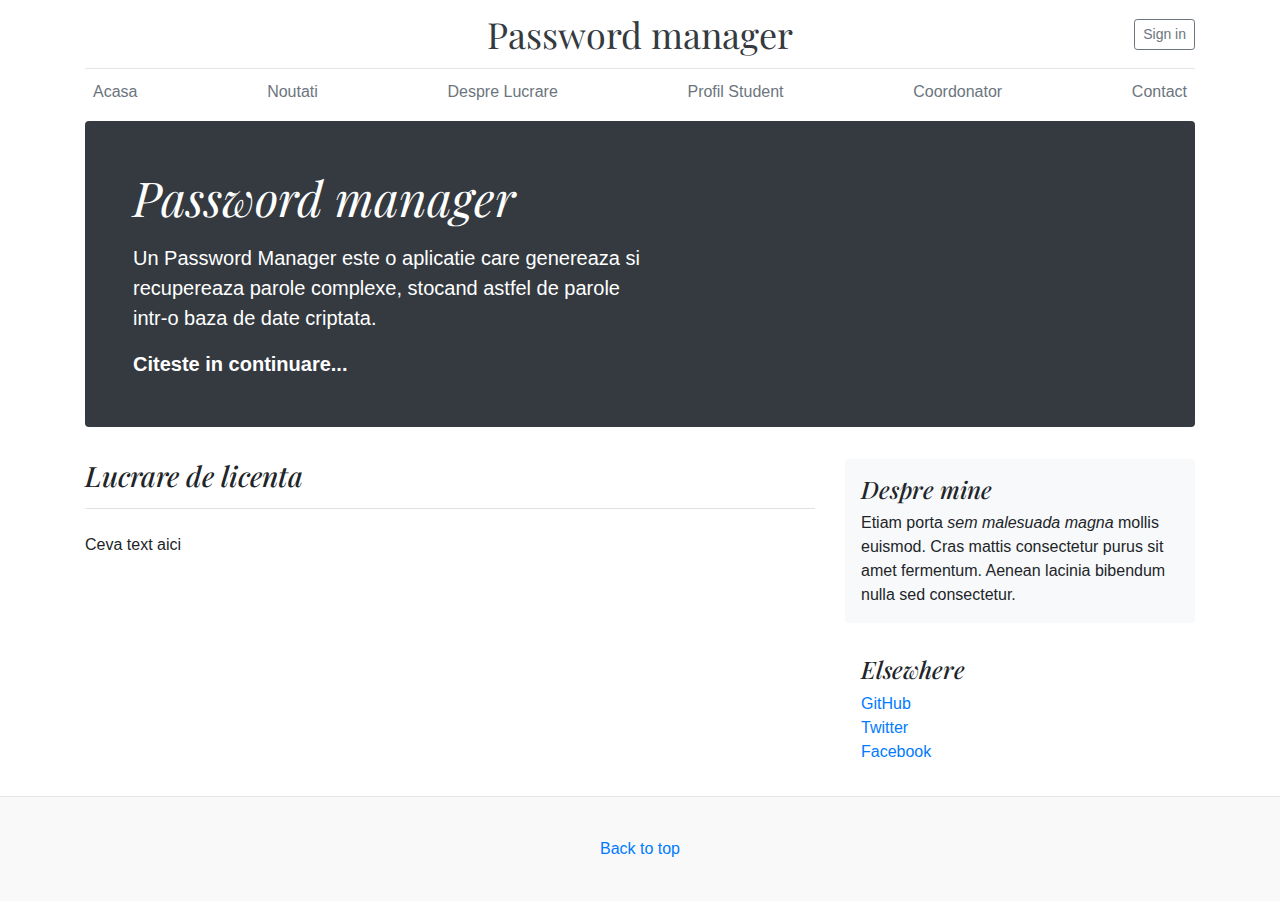
<file: index.html>
<!doctype html>
<html lang="en">
  <head>
    <meta charset="utf-8">
    <meta name="viewport" content="width=device-width, initial-scale=1, shrink-to-fit=no">
    <meta name="description" content="">
    <meta name="author" content="Bogdan">
    <link rel="icon" href="">

    <title>Password Manager</title>

    <link href="https://stackpath.bootstrapcdn.com/bootstrap/4.4.1/css/bootstrap.min.css" rel="stylesheet">

    <link href="https://fonts.googleapis.com/css?family=Playfair+Display:700,900" rel="stylesheet">
    <link href="css/style.css" rel="stylesheet">
  </head>

  <body>
    <div class="container">
      <header class="header py-3">
        <div class="row flex-nowrap justify-content-between align-items-center">
          <div class="col-4 pt-1">
            
          </div>
          <div class="col-4 text-center">
            <a class="header-logo text-dark" href="#">Password manager</a>
          </div>
          <div class="col-4 d-flex justify-content-end align-items-center">
            <a class="btn btn-sm btn-outline-secondary" href="#">Sign in</a>
          </div>
        </div>
      </header>

      <div class="nav-scroller py-1 mb-2">
        <nav class="nav d-flex justify-content-between">
          <a class="p-2 text-muted" href="index.html">Acasa</a>
          <a class="p-2 text-muted" href="noutati.html">Noutati</a>
          <a class="p-2 text-muted" href="about.html">Despre Lucrare</a>
          <a class="p-2 text-muted" href="about_me.html">Profil Student</a>
          <a class="p-2 text-muted" href="coordonator.html">Coordonator</a>
          <a class="p-2 text-muted" href="contact.html">Contact</a>
        </nav>
      </div>

      <div class="jumbotron p-3 p-md-5 text-white rounded bg-dark">
        <div class="col-md-6 px-0">
          <h1 class="display-4 font-italic">Password manager</h1>
          <p class="lead my-3">Un Password Manager este o aplicatie care genereaza si recupereaza parole complexe, stocand astfel de parole intr-o baza de date criptata.</p>
          <p class="lead mb-0"><a href="noutati.html" class="text-white font-weight-bold">Citeste in continuare...</a></p>
        </div>
      </div>
    </div>

    <main role="main" class="container">
      <div class="row">
        <div class="col-md-8 blog-main">
          <h3 class="pb-3 mb-4 font-italic border-bottom">
            Lucrare de licenta
          </h3>

          <div class="post">
            <p>Ceva text aici</p>
          </div>

        </div>

        <aside class="col-md-4 blog-sidebar">
          <div class="p-3 mb-3 bg-light rounded">
            <h4 class="font-italic">Despre mine</h4>
            <p class="mb-0">Etiam porta <em>sem malesuada magna</em> mollis euismod. Cras mattis consectetur purus sit amet fermentum. Aenean lacinia bibendum nulla sed consectetur.</p>
          </div>

          <div class="p-3">
            <h4 class="font-italic">Elsewhere</h4>
            <ol class="list-unstyled">
              <li><a href="#">GitHub</a></li>
              <li><a href="#">Twitter</a></li>
              <li><a href="#">Facebook</a></li>
            </ol>
          </div>
        </aside><!-- /.blog-sidebar -->

      </div><!-- /.row -->

    </main><!-- /.container -->

    <footer class="footer">
      <p>
        <a href="#">Back to top</a>
      </p>
    </footer>

    <script src="https://code.jquery.com/jquery-3.4.1.slim.min.js" integrity="sha384-J6qa4849blE2+poT4WnyKhv5vZF5SrPo0iEjwBvKU7imGFAV0wwj1yYfoRSJoZ+n" crossorigin="anonymous"></script>
    <script src="https://cdn.jsdelivr.net/npm/popper.js@1.16.0/dist/umd/popper.min.js" integrity="sha384-Q6E9RHvbIyZFJoft+2mJbHaEWldlvI9IOYy5n3zV9zzTtmI3UksdQRVvoxMfooAo" crossorigin="anonymous"></script>
    <script src="https://stackpath.bootstrapcdn.com/bootstrap/4.4.1/js/bootstrap.min.js" integrity="sha384-wfSDF2E50Y2D1uUdj0O3uMBJnjuUD4Ih7YwaYd1iqfktj0Uod8GCExl3Og8ifwB6" crossorigin="anonymous"></script>
  </body>
</html>
</file>
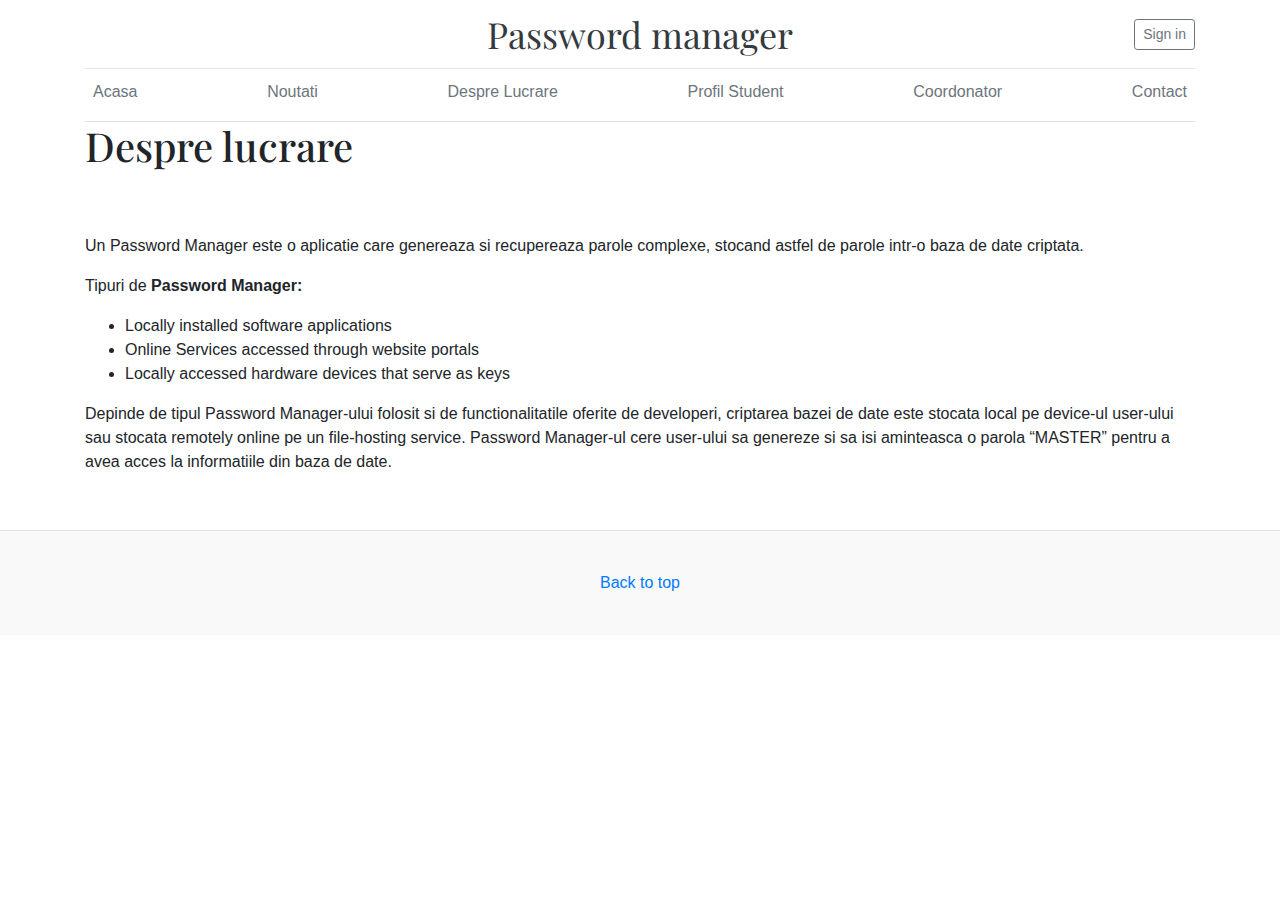
<file: about.html>
<!doctype html>
<html lang="en">
  <head>
    <meta charset="utf-8">
    <meta name="viewport" content="width=device-width, initial-scale=1, shrink-to-fit=no">
    <meta name="description" content="">
    <meta name="author" content="Bogdan">
    <link rel="icon" href="">

    <title>Password Manager</title>

    <link href="https://stackpath.bootstrapcdn.com/bootstrap/4.4.1/css/bootstrap.min.css" rel="stylesheet">

    <link href="https://fonts.googleapis.com/css?family=Playfair+Display:700,900" rel="stylesheet">
    <link href="css/style.css" rel="stylesheet">
  </head>

  <body>

    <div class="container">
      <header class="header py-3">
        <div class="row flex-nowrap justify-content-between align-items-center">
          <div class="col-4 pt-1">
            
          </div>
          <div class="col-4 text-center">
            <a class="header-logo text-dark" href="#">Password manager</a>
          </div>
          <div class="col-4 d-flex justify-content-end align-items-center">
            <a class="btn btn-sm btn-outline-secondary" href="#">Sign in</a>
          </div>
        </div>
      </header>

      <div class="nav-scroller py-1 mb-2">
        <nav class="nav d-flex justify-content-between">
          <a class="p-2 text-muted" href="index.html">Acasa</a>
          <a class="p-2 text-muted" href="noutati.html">Noutati</a>
          <a class="p-2 text-muted" href="about.html">Despre Lucrare</a>
          <a class="p-2 text-muted" href="about_me.html">Profil Student</a>
          <a class="p-2 text-muted" href="coordonator.html">Coordonator</a>
          <a class="p-2 text-muted" href="contact.html">Contact</a>
        </nav>
      </div>
    </div>

    <main role="main" class="container">
      <div class="row">
        <div class="col-md-12 blog-main">
          <div class="post">
            <h2 class="post-title border-top">Despre lucrare</h2>
          </div>
        </div>
      </div>
      <div class="row mb-2">
        <div class="col-md-12">
          <p>Un Password Manager este o aplicatie care genereaza si recupereaza parole complexe, stocand astfel de parole intr-o baza de date criptata.</p>
          <p>Tipuri de <b>Password Manager:</b></p>
          <ul>
            <li>Locally installed software applications</li>
            <li>Online Services accessed through website portals</li>
            <li>Locally accessed hardware devices that serve as keys</li>
          </ul>
          <p class="mb-5">Depinde de tipul Password Manager-ului folosit si de functionalitatile oferite de developeri, criptarea bazei de date este stocata local pe device-ul user-ului sau stocata remotely online pe un file-hosting service. Password Manager-ul cere user-ului sa genereze si sa isi aminteasca o parola “MASTER” pentru a avea acces la informatiile din baza de date.</p>
        </div>
      </div>
    </main>

    <footer class="footer">
      <p>
        <a href="#">Back to top</a>
      </p>
    </footer>

    <script src="https://code.jquery.com/jquery-3.4.1.slim.min.js" integrity="sha384-J6qa4849blE2+poT4WnyKhv5vZF5SrPo0iEjwBvKU7imGFAV0wwj1yYfoRSJoZ+n" crossorigin="anonymous"></script>
    <script src="https://cdn.jsdelivr.net/npm/popper.js@1.16.0/dist/umd/popper.min.js" integrity="sha384-Q6E9RHvbIyZFJoft+2mJbHaEWldlvI9IOYy5n3zV9zzTtmI3UksdQRVvoxMfooAo" crossorigin="anonymous"></script>
    <script src="https://stackpath.bootstrapcdn.com/bootstrap/4.4.1/js/bootstrap.min.js" integrity="sha384-wfSDF2E50Y2D1uUdj0O3uMBJnjuUD4Ih7YwaYd1iqfktj0Uod8GCExl3Og8ifwB6" crossorigin="anonymous"></script>
  </body>
</html>
</file>
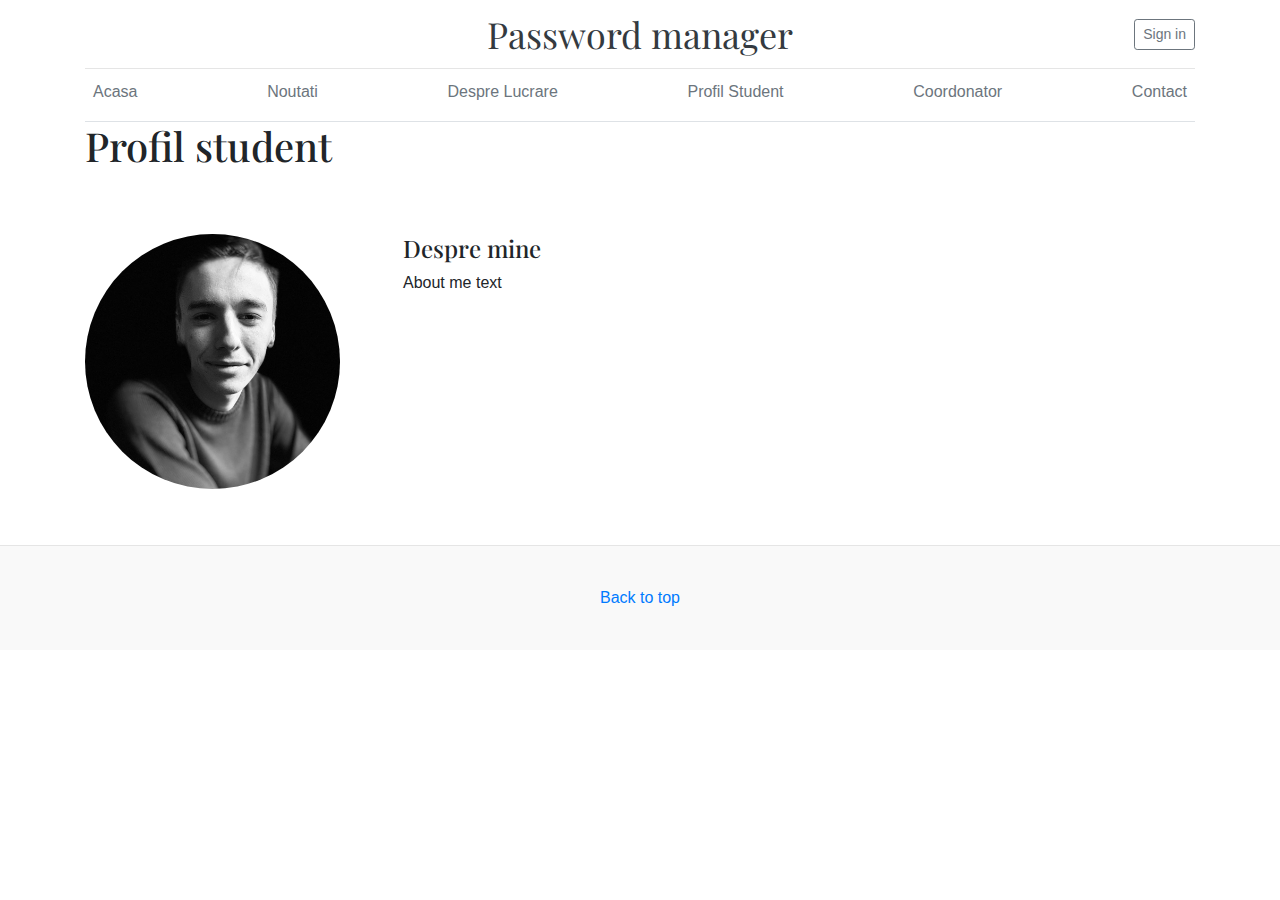
<file: about_me.html>
<!doctype html>
<html lang="en">
  <head>
    <meta charset="utf-8">
    <meta name="viewport" content="width=device-width, initial-scale=1, shrink-to-fit=no">
    <meta name="description" content="">
    <meta name="author" content="Bogdan">
    <link rel="icon" href="">

    <title>Password Manager</title>

    <link href="https://stackpath.bootstrapcdn.com/bootstrap/4.4.1/css/bootstrap.min.css" rel="stylesheet">

    <link href="https://fonts.googleapis.com/css?family=Playfair+Display:700,900" rel="stylesheet">
    <link href="css/style.css" rel="stylesheet">
  </head>

  <body>

    <div class="container">
      <header class="header py-3">
        <div class="row flex-nowrap justify-content-between align-items-center">
          <div class="col-4 pt-1">
            
          </div>
          <div class="col-4 text-center">
            <a class="header-logo text-dark" href="#">Password manager</a>
          </div>
          <div class="col-4 d-flex justify-content-end align-items-center">
            <a class="btn btn-sm btn-outline-secondary" href="#">Sign in</a>
          </div>
        </div>
      </header>

      <div class="nav-scroller py-1 mb-2">
        <nav class="nav d-flex justify-content-between">
          <a class="p-2 text-muted" href="index.html">Acasa</a>
          <a class="p-2 text-muted" href="noutati.html">Noutati</a>
          <a class="p-2 text-muted" href="about.html">Despre Lucrare</a>
          <a class="p-2 text-muted" href="about_me.html">Profil Student</a>
          <a class="p-2 text-muted" href="coordonator.html">Coordonator</a>
          <a class="p-2 text-muted" href="contact.html">Contact</a>
        </nav>
      </div>
    </div>

    <main role="main" class="container">
      <div class="row">
        <div class="col-md-12 blog-main">
          <div class="post">
            <h2 class="post-title border-top">Profil student</h2>
          </div>
        </div>
      </div>
      <div class="row mb-2">
        <div class="col-md-3 mb-5">
          <img src="images/profile.jpg" class="img-fluid" alt="" style="border-radius: 50%;">
        </div>
        <div class="col-md-9" style="padding-left: 48px;">
          <h4>Despre mine</h4>
          <p>
            About me text
          </p>
        </div>
      </div>
    </main>

    <footer class="footer">
      <p>
        <a href="#">Back to top</a>
      </p>
    </footer>

    <script src="https://code.jquery.com/jquery-3.4.1.slim.min.js" integrity="sha384-J6qa4849blE2+poT4WnyKhv5vZF5SrPo0iEjwBvKU7imGFAV0wwj1yYfoRSJoZ+n" crossorigin="anonymous"></script>
    <script src="https://cdn.jsdelivr.net/npm/popper.js@1.16.0/dist/umd/popper.min.js" integrity="sha384-Q6E9RHvbIyZFJoft+2mJbHaEWldlvI9IOYy5n3zV9zzTtmI3UksdQRVvoxMfooAo" crossorigin="anonymous"></script>
    <script src="https://stackpath.bootstrapcdn.com/bootstrap/4.4.1/js/bootstrap.min.js" integrity="sha384-wfSDF2E50Y2D1uUdj0O3uMBJnjuUD4Ih7YwaYd1iqfktj0Uod8GCExl3Og8ifwB6" crossorigin="anonymous"></script>
  </body>
</html>
</file>
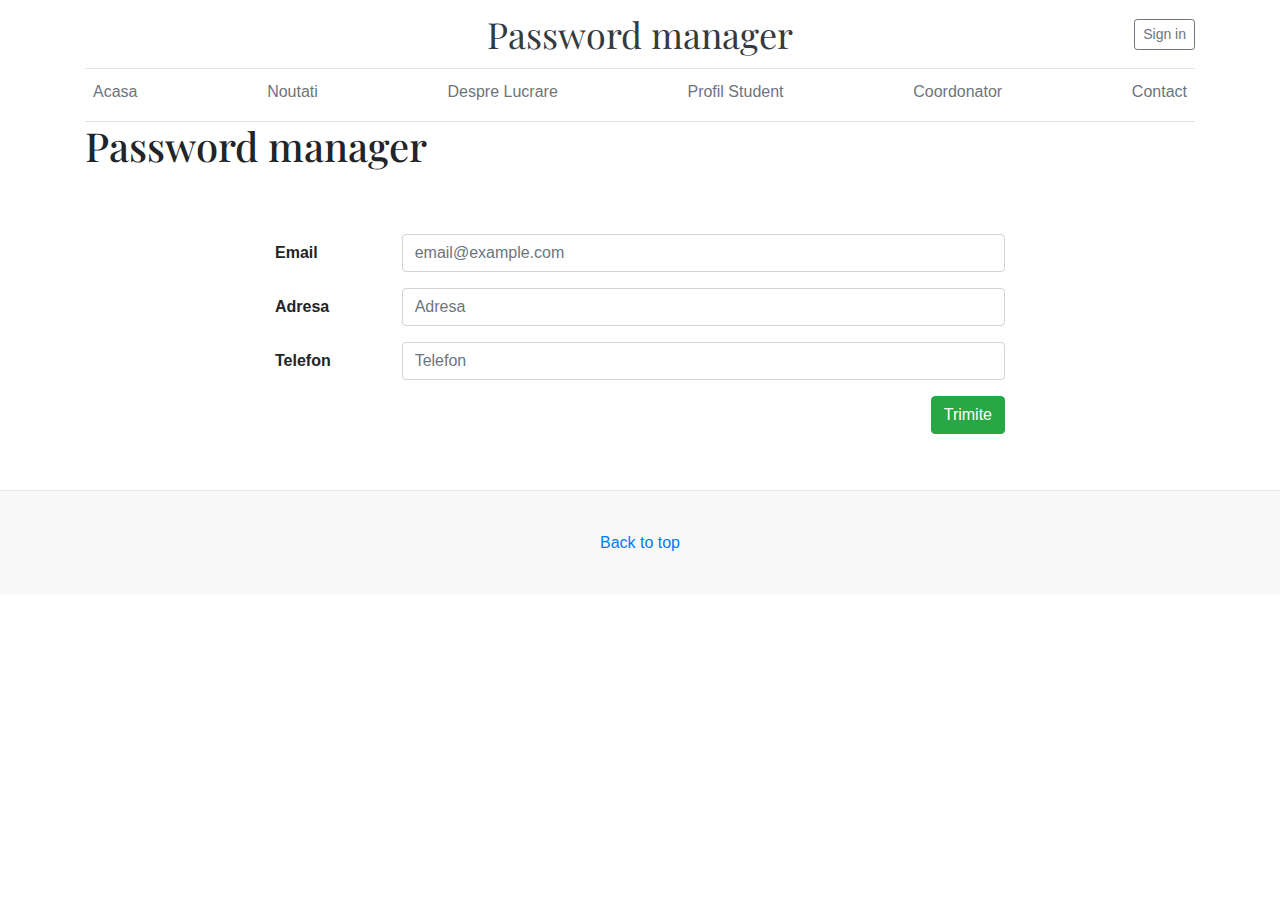
<file: contact.html>
<!doctype html>
<html lang="en">
  <head>
    <meta charset="utf-8">
    <meta name="viewport" content="width=device-width, initial-scale=1, shrink-to-fit=no">
    <meta name="description" content="">
    <meta name="author" content="Bogdan">
    <link rel="icon" href="">

    <title>Password Manager</title>

    <link href="https://stackpath.bootstrapcdn.com/bootstrap/4.4.1/css/bootstrap.min.css" rel="stylesheet">

    <link href="https://fonts.googleapis.com/css?family=Playfair+Display:700,900" rel="stylesheet">
    <link href="css/style.css" rel="stylesheet">
  </head>

  <body>

    <div class="container">
      <header class="header py-3">
        <div class="row flex-nowrap justify-content-between align-items-center">
          <div class="col-4 pt-1">
            
          </div>
          <div class="col-4 text-center">
            <a class="header-logo text-dark" href="#">Password manager</a>
          </div>
          <div class="col-4 d-flex justify-content-end align-items-center">
            <a class="btn btn-sm btn-outline-secondary" href="#">Sign in</a>
          </div>
        </div>
      </header>

      <div class="nav-scroller py-1 mb-2">
        <nav class="nav d-flex justify-content-between">
          <a class="p-2 text-muted" href="index.html">Acasa</a>
          <a class="p-2 text-muted" href="noutati.html">Noutati</a>
          <a class="p-2 text-muted" href="about.html">Despre Lucrare</a>
          <a class="p-2 text-muted" href="about_me.html">Profil Student</a>
          <a class="p-2 text-muted" href="coordonator.html">Coordonator</a>
          <a class="p-2 text-muted" href="contact.html">Contact</a>
        </nav>
      </div>
    </div>

    <main role="main" class="container">
      <div class="row">
        <div class="col-md-12 blog-main">
          <div class="post">
            <h2 class="post-title border-top">Password manager</h2>
          </div>
        </div>
      </div>
      <div class="row mb-2">
        <div class="col-md-2"></div>
        <div class="col-md-8 mb-5">
          <form method="POST" action="">
            <div class="form-group row">
              <label for="staticEmail" class="col-sm-2 col-form-label"><b>Email</b></label>
              <div class="col-sm-10">
                <input type="text" class="form-control" id="staticEmail" placeholder="email@example.com">
              </div>
            </div>
            <div class="form-group row">
              <label for="adresa" class="col-sm-2 col-form-label"><b>Adresa</b></label>
              <div class="col-sm-10">
                <input type="text" class="form-control" id="adresa" placeholder="Adresa">
              </div>
            </div>
            <div class="form-group row">
              <label for="telefon" class="col-sm-2 col-form-label"><b>Telefon</b></label>
              <div class="col-sm-10">
                <input type="text" class="form-control" id="telefon" placeholder="Telefon">
              </div>
            </div>
            <button class="btn btn-success float-right">Trimite</button>
          </form>
        </div>
        <div class="col-md-2"></div>
      </div>
    </main>

    <footer class="footer">
      <p>
        <a href="#">Back to top</a>
      </p>
    </footer>

    <script src="https://code.jquery.com/jquery-3.4.1.slim.min.js" integrity="sha384-J6qa4849blE2+poT4WnyKhv5vZF5SrPo0iEjwBvKU7imGFAV0wwj1yYfoRSJoZ+n" crossorigin="anonymous"></script>
    <script src="https://cdn.jsdelivr.net/npm/popper.js@1.16.0/dist/umd/popper.min.js" integrity="sha384-Q6E9RHvbIyZFJoft+2mJbHaEWldlvI9IOYy5n3zV9zzTtmI3UksdQRVvoxMfooAo" crossorigin="anonymous"></script>
    <script src="https://stackpath.bootstrapcdn.com/bootstrap/4.4.1/js/bootstrap.min.js" integrity="sha384-wfSDF2E50Y2D1uUdj0O3uMBJnjuUD4Ih7YwaYd1iqfktj0Uod8GCExl3Og8ifwB6" crossorigin="anonymous"></script>
  </body>
</html>
</file>
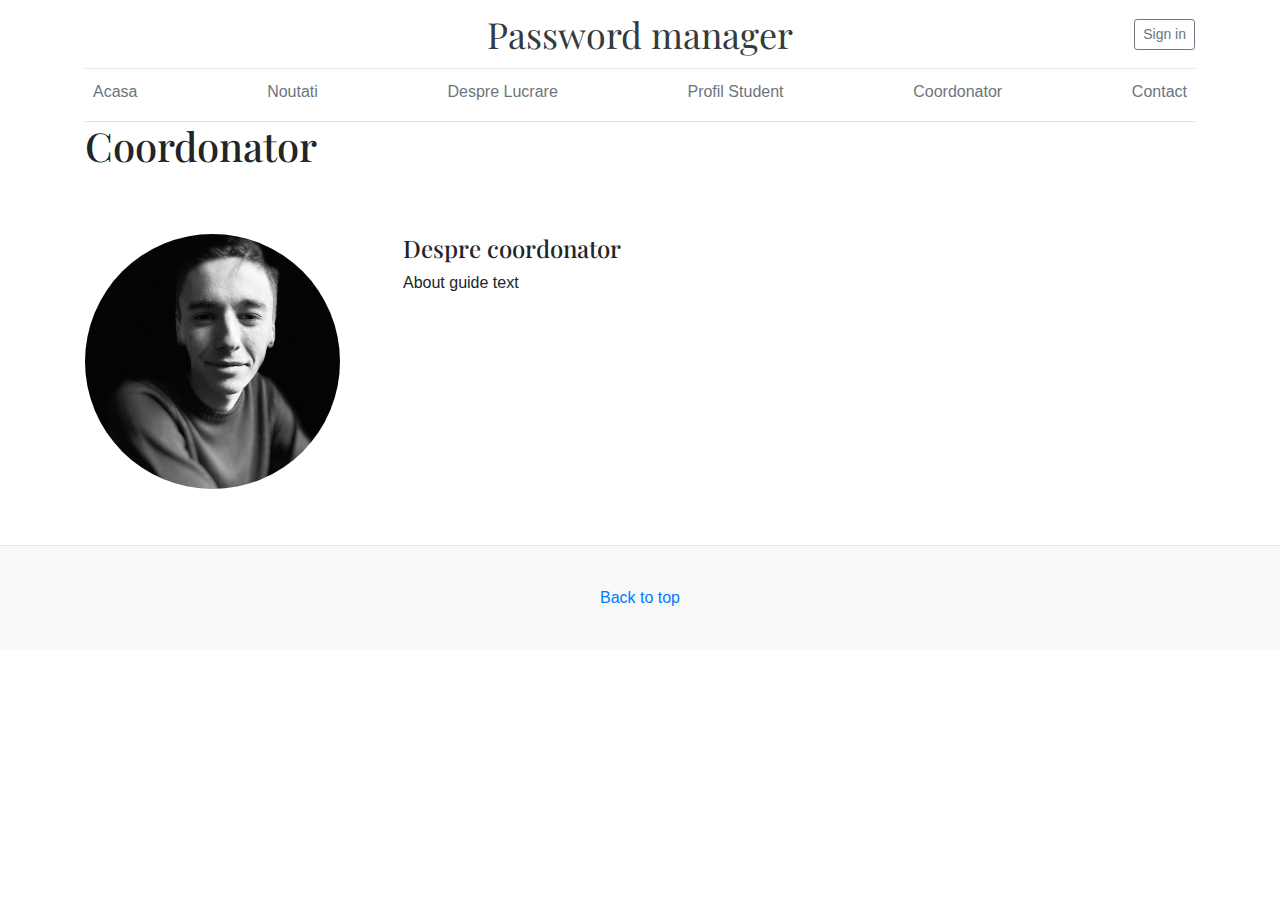
<file: coordonator.html>
<!doctype html>
<html lang="en">
  <head>
    <meta charset="utf-8">
    <meta name="viewport" content="width=device-width, initial-scale=1, shrink-to-fit=no">
    <meta name="description" content="">
    <meta name="author" content="Bogdan">
    <link rel="icon" href="">

    <title>Password Manager</title>

    <link href="https://stackpath.bootstrapcdn.com/bootstrap/4.4.1/css/bootstrap.min.css" rel="stylesheet">

    <link href="https://fonts.googleapis.com/css?family=Playfair+Display:700,900" rel="stylesheet">
    <link href="css/style.css" rel="stylesheet">
  </head>

  <body>

    <div class="container">
      <header class="header py-3">
        <div class="row flex-nowrap justify-content-between align-items-center">
          <div class="col-4 pt-1">
            
          </div>
          <div class="col-4 text-center">
            <a class="header-logo text-dark" href="#">Password manager</a>
          </div>
          <div class="col-4 d-flex justify-content-end align-items-center">
            <a class="btn btn-sm btn-outline-secondary" href="#">Sign in</a>
          </div>
        </div>
      </header>

      <div class="nav-scroller py-1 mb-2">
        <nav class="nav d-flex justify-content-between">
          <a class="p-2 text-muted" href="index.html">Acasa</a>
          <a class="p-2 text-muted" href="noutati.html">Noutati</a>
          <a class="p-2 text-muted" href="about.html">Despre Lucrare</a>
          <a class="p-2 text-muted" href="about_me.html">Profil Student</a>
          <a class="p-2 text-muted" href="coordonator.html">Coordonator</a>
          <a class="p-2 text-muted" href="contact.html">Contact</a>
        </nav>
      </div>
    </div>

    <main role="main" class="container">
      <div class="row">
        <div class="col-md-12 blog-main">
          <div class="post">
            <h2 class="post-title border-top">Coordonator</h2>
          </div>
        </div>
      </div>
      <div class="row mb-2">
        <div class="col-md-3 mb-5">
          <img src="images/profile.jpg" class="img-fluid" alt="" style="border-radius: 50%;">
        </div>
        <div class="col-md-9" style="padding-left: 48px;">
          <h4>Despre coordonator</h4>
          <p>
            About guide text
          </p>
        </div>
      </div>
    </main>

    <footer class="footer">
      <p>
        <a href="#">Back to top</a>
      </p>
    </footer>

    <script src="https://code.jquery.com/jquery-3.4.1.slim.min.js" integrity="sha384-J6qa4849blE2+poT4WnyKhv5vZF5SrPo0iEjwBvKU7imGFAV0wwj1yYfoRSJoZ+n" crossorigin="anonymous"></script>
    <script src="https://cdn.jsdelivr.net/npm/popper.js@1.16.0/dist/umd/popper.min.js" integrity="sha384-Q6E9RHvbIyZFJoft+2mJbHaEWldlvI9IOYy5n3zV9zzTtmI3UksdQRVvoxMfooAo" crossorigin="anonymous"></script>
    <script src="https://stackpath.bootstrapcdn.com/bootstrap/4.4.1/js/bootstrap.min.js" integrity="sha384-wfSDF2E50Y2D1uUdj0O3uMBJnjuUD4Ih7YwaYd1iqfktj0Uod8GCExl3Og8ifwB6" crossorigin="anonymous"></script>
  </body>
</html>
</file>
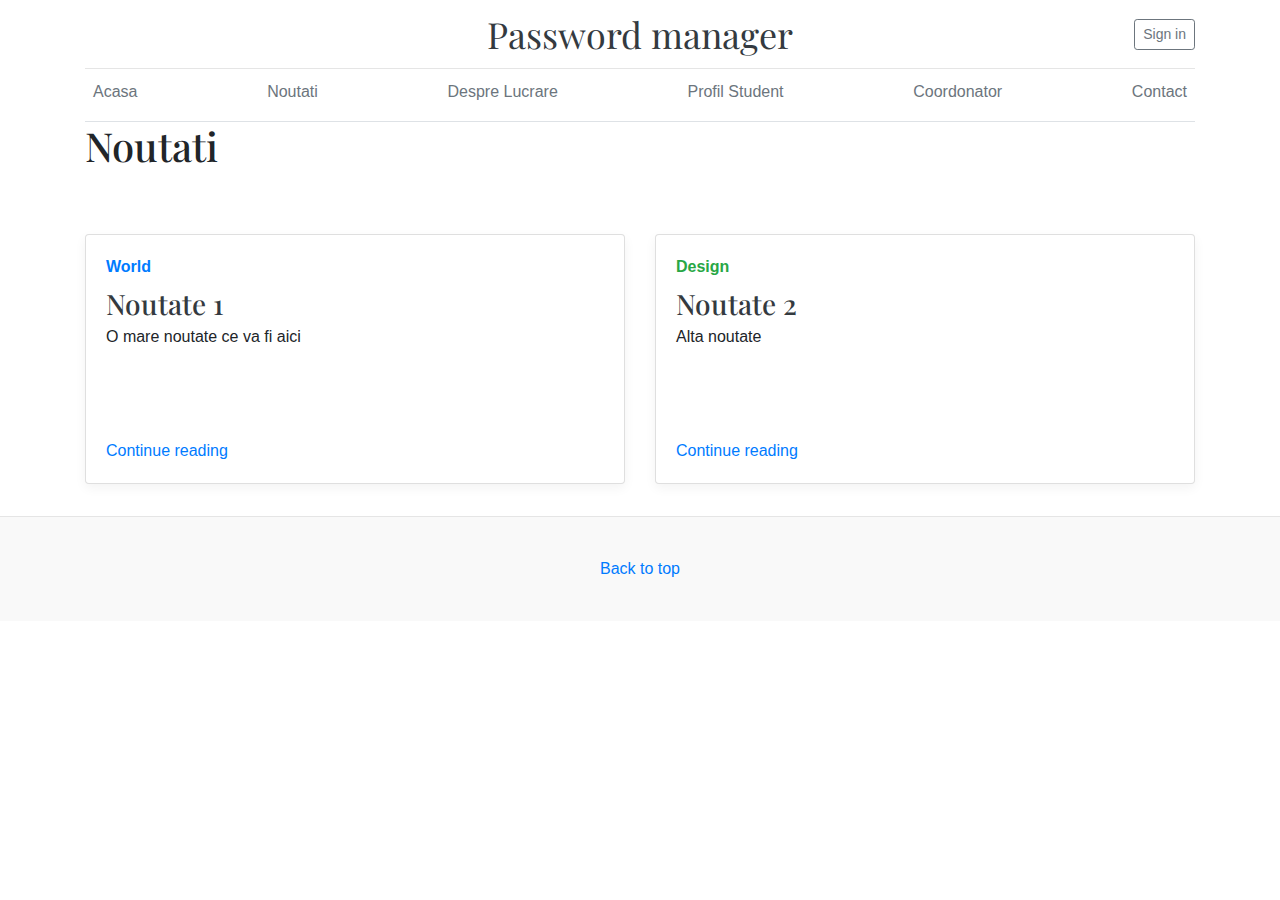
<file: noutati.html>
<!doctype html>
<html lang="en">
  <head>
    <meta charset="utf-8">
    <meta name="viewport" content="width=device-width, initial-scale=1, shrink-to-fit=no">
    <meta name="description" content="">
    <meta name="author" content="Bogdan">
    <link rel="icon" href="">

    <title>Password Manager</title>

    <link href="https://stackpath.bootstrapcdn.com/bootstrap/4.4.1/css/bootstrap.min.css" rel="stylesheet">

    <link href="https://fonts.googleapis.com/css?family=Playfair+Display:700,900" rel="stylesheet">
    <link href="css/style.css" rel="stylesheet">
  </head>

  <body>

    <div class="container">
      <header class="header py-3">
        <div class="row flex-nowrap justify-content-between align-items-center">
          <div class="col-4 pt-1">
            
          </div>
          <div class="col-4 text-center">
            <a class="header-logo text-dark" href="#">Password manager</a>
          </div>
          <div class="col-4 d-flex justify-content-end align-items-center">
            <a class="btn btn-sm btn-outline-secondary" href="#">Sign in</a>
          </div>
        </div>
      </header>

      <div class="nav-scroller py-1 mb-2">
        <nav class="nav d-flex justify-content-between">
          <a class="p-2 text-muted" href="index.html">Acasa</a>
          <a class="p-2 text-muted" href="noutati.html">Noutati</a>
          <a class="p-2 text-muted" href="about.html">Despre Lucrare</a>
          <a class="p-2 text-muted" href="about_me.html">Profil Student</a>
          <a class="p-2 text-muted" href="coordonator.html">Coordonator</a>
          <a class="p-2 text-muted" href="contact.html">Contact</a>
        </nav>
      </div>
    </div>

    <main role="main" class="container">
      <div class="row">
        <div class="col-md-12 blog-main">
          <div class="post">
            <h2 class="post-title border-top">Noutati</h2>
          </div>
        </div>
      </div>
      <div class="row mb-2">
        <div class="col-md-6">
          <div class="card flex-md-row mb-4 box-shadow h-md-250">
            <div class="card-body d-flex flex-column align-items-start">
              <strong class="d-inline-block mb-2 text-primary">World</strong>
              <h3 class="mb-0">
                <a class="text-dark" href="#">Noutate 1</a>
              </h3>
              <div class="mb-1 text-muted"></div>
              <p class="card-text mb-auto">O mare noutate ce va fi aici</p>
              <a href="#">Continue reading</a>
            </div>
          </div>
        </div>
        <div class="col-md-6">
          <div class="card flex-md-row mb-4 box-shadow h-md-250">
            <div class="card-body d-flex flex-column align-items-start">
              <strong class="d-inline-block mb-2 text-success">Design</strong>
              <h3 class="mb-0">
                <a class="text-dark" href="#">Noutate 2</a>
              </h3>
              <div class="mb-1 text-muted"></div>
              <p class="card-text mb-auto">Alta noutate</p>
              <a href="#">Continue reading</a>
            </div>
          </div>
        </div>
      </div>
    </main>

    <footer class="footer">
      <p>
        <a href="#">Back to top</a>
      </p>
    </footer>

    <script src="https://code.jquery.com/jquery-3.4.1.slim.min.js" integrity="sha384-J6qa4849blE2+poT4WnyKhv5vZF5SrPo0iEjwBvKU7imGFAV0wwj1yYfoRSJoZ+n" crossorigin="anonymous"></script>
    <script src="https://cdn.jsdelivr.net/npm/popper.js@1.16.0/dist/umd/popper.min.js" integrity="sha384-Q6E9RHvbIyZFJoft+2mJbHaEWldlvI9IOYy5n3zV9zzTtmI3UksdQRVvoxMfooAo" crossorigin="anonymous"></script>
    <script src="https://stackpath.bootstrapcdn.com/bootstrap/4.4.1/js/bootstrap.min.js" integrity="sha384-wfSDF2E50Y2D1uUdj0O3uMBJnjuUD4Ih7YwaYd1iqfktj0Uod8GCExl3Og8ifwB6" crossorigin="anonymous"></script>
  </body>
</html>
</file>
<file: css/style.css>
.header {
  line-height: 1;
  border-bottom: 1px solid #e5e5e5;
}

.header-logo {
  font-family: "Playfair Display", Georgia, "Times New Roman", serif;
  font-size: 2.25rem;
}

.header-logo:hover {
  text-decoration: none;
}

h1, h2, h3, h4, h5, h6 {
  font-family: "Playfair Display", Georgia, "Times New Roman", serif;
}

.display-4 {
  font-size: 2.5rem;
}
@media (min-width: 768px) {
  .display-4 {
    font-size: 3rem;
  }
}

.nav-scroller {
  position: relative;
  z-index: 2;
  height: 2.75rem;
  overflow-y: hidden;
}

.nav-scroller .nav {
  display: -webkit-box;
  display: -ms-flexbox;
  display: flex;
  -ms-flex-wrap: nowrap;
  flex-wrap: nowrap;
  padding-bottom: 1rem;
  margin-top: -1px;
  overflow-x: auto;
  text-align: center;
  white-space: nowrap;
  -webkit-overflow-scrolling: touch;
}

.nav-scroller .nav-link {
  padding-top: .75rem;
  padding-bottom: .75rem;
  font-size: .875rem;
}

.card-img-right {
  height: 100%;
  border-radius: 0 3px 3px 0;
}

.flex-auto {
  -ms-flex: 0 0 auto;
  -webkit-box-flex: 0;
  flex: 0 0 auto;
}

.h-250 { 
	height: 250px; 
}

@media (min-width: 768px) {
  .h-md-250 { height: 250px; }
}

.border-top { 
	border-top: 1px solid #e5e5e5; 
}
.border-bottom { 
	border-bottom: 1px solid #e5e5e5; 
}

.box-shadow { 
	box-shadow: 0 .25rem .75rem rgba(0, 0, 0, .05);
}


.blog-title {
  margin-bottom: 0;
  font-size: 2rem;
  font-weight: 400;
}
.blog-description {
  font-size: 1.1rem;
  color: #999;
}

@media (min-width: 40em) {
  .blog-title {
    font-size: 3.5rem;
  }
}

/* Pagination */
.pagination {
  margin-bottom: 4rem;
}
.pagination > .btn {
  border-radius: 2rem;
}

/*
 * Blog posts
 */
.post {
  margin-bottom: 4rem;
}
.post-title {
  margin-bottom: .25rem;
  font-size: 2.5rem;
}
.post-meta {
  margin-bottom: 1.25rem;
  color: #999;
}

/*
 * Footer
 */
.footer {
  padding: 2.5rem 0;
  color: #999;
  text-align: center;
  background-color: #f9f9f9;
  border-top: .05rem solid #e5e5e5;
}
.footer p:last-child {
  margin-bottom: 0;
}
</file>
